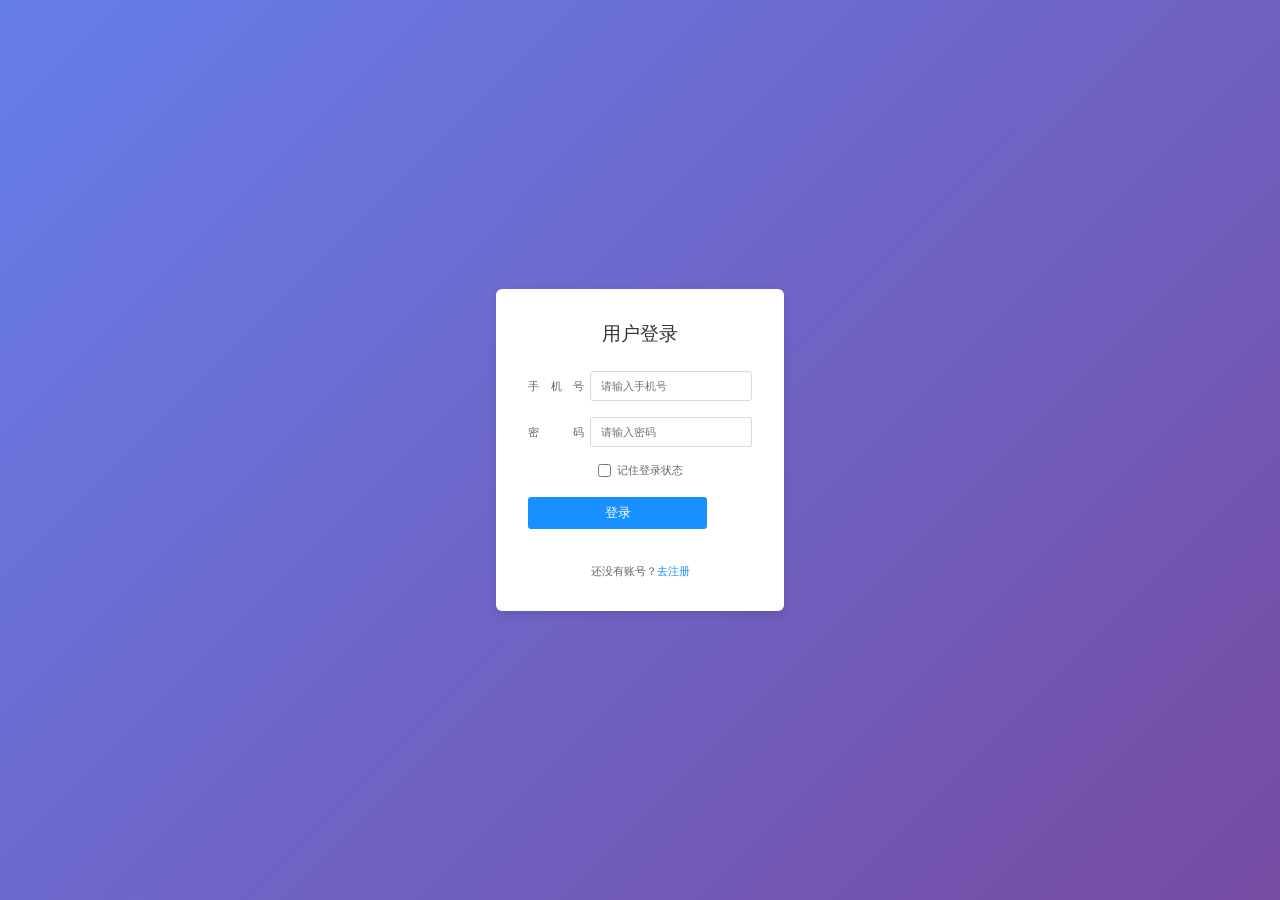
<file: index.html>
<!DOCTYPE html>
<html lang="zh-CN">
<head>
    <meta charset="UTF-8">
    <meta name="viewport" content="width=device-width, initial-scale=1.0">
    <title>加载中...</title>
    <script>
        (function() {
            var token = localStorage.getItem('token');
            if (token) {
                window.location.href = 'html/main.html';
            } else {
                window.location.href = 'html/login/login.html';
            }
        })();
    </script>
</head>
<body>
</body>
</html>
</file>
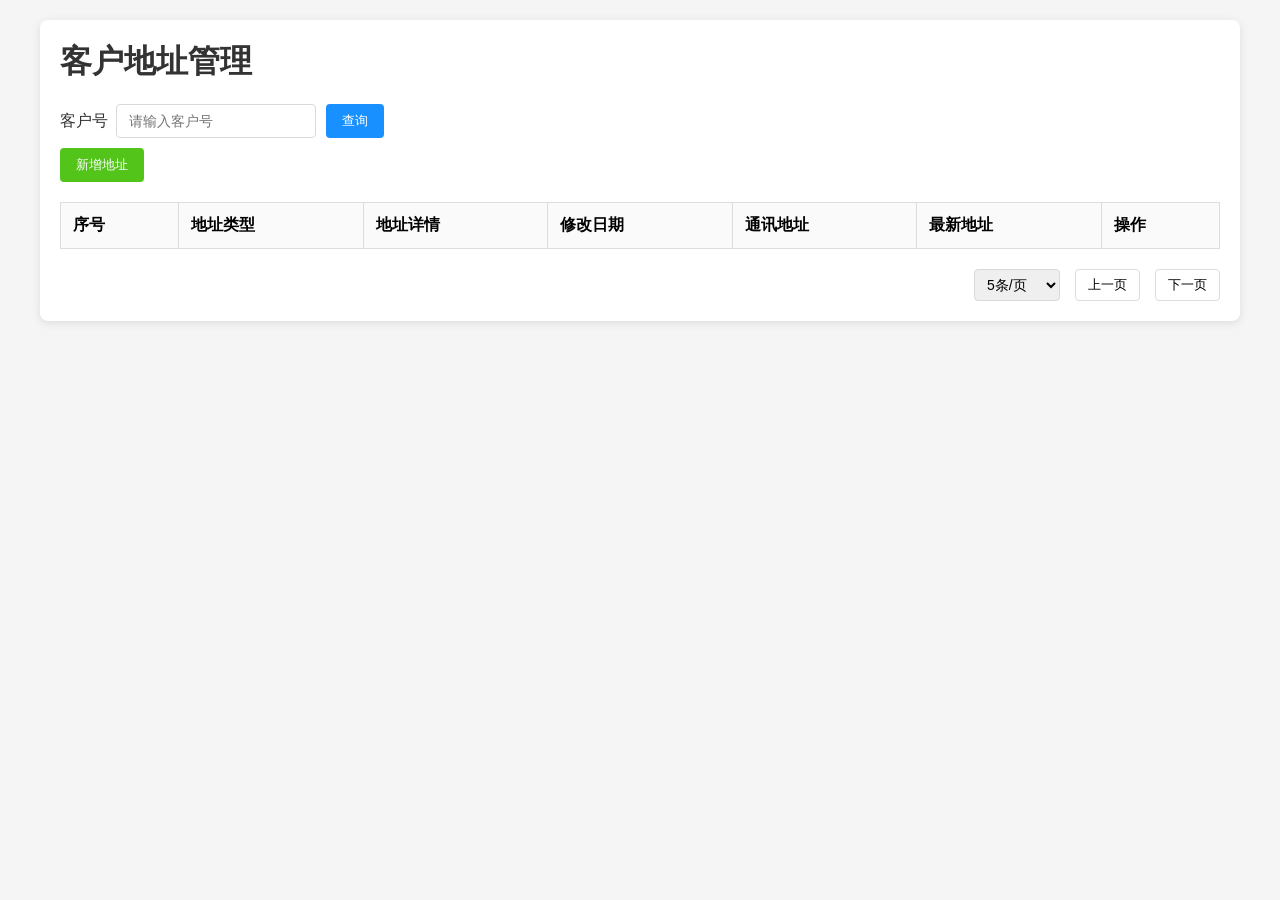
<file: address.html>
<!DOCTYPE html>
<html lang="zh-CN">
<head>
    <meta charset="UTF-8">
    <meta name="viewport" content="width=device-width, initial-scale=1.0">
    <title>客户地址管理</title>
    <link rel="stylesheet" href="styles/address.css">
</head>
<body>
    <div class="container">
        <h1>客户地址管理</h1>
        <!-- 查询区域 -->
        <div class="search-bar">
            <div class="search-bar-row">
                <label>客户号</label>
                <input type="text" id="clientNoInput" placeholder="请输入客户号">
                <button id="queryBtn">查询</button>
            </div>
            <button id="addBtn">新增地址</button>
        </div>
        <!-- 地址列表 -->
        <table id="addressTable">
            <thead>
                <tr>
                    <th>序号</th>
                    <th>地址类型</th>
                    <th>地址详情</th>
                    <th>修改日期</th>
                    <th>通讯地址</th>
                    <th>最新地址</th>
                    <th>操作</th>
                </tr>
            </thead>
            <tbody id="addressTableBody">
            </tbody>
        </table>
        <!-- 分页 -->
        <div class="pagination">
            <span id="pageInfo"></span>
            <select id="pageSizeSelect">
                <option value="5">5条/页</option>
                <option value="5" selected>5条/页</option>
                <option value="10">10条/页</option>
                <option value="20">20条/页</option>
                <option value="50">50条/页</option>
            </select>
            <button id="prevBtn">上一页</button>
            <button id="nextBtn">下一页</button>
        </div>
    </div>
    <!-- 弹窗 -->
    <div id="addressModal" class="modal">
        <div class="modal-content">
            <h2 id="modalTitle">新增地址</h2>
            <form id="addressForm">
                <input type="hidden" id="seqNo">
                <div class="form-row">
                    <label>地址类型:</label>
                    <select id="addressType"></select>
                </div>
                <div class="form-row">
                    <label>地址详情:</label>
                    <textarea id="addressDetail" rows="3"></textarea>
                </div>
                <div class="form-row">
                    <label>通讯地址:</label>
                    <div class="radio-group">
                        <label class="radio-label"><input type="radio" name="isMailingAddress" value="Y"> 是</label>
                        <label class="radio-label"><input type="radio" name="isMailingAddress" value="N" checked> 否</label>
                    </div>
                </div>
                <div class="form-row">
                    <label>最新地址:</label>
                    <div class="radio-group">
                        <label class="radio-label"><input type="radio" name="isNewest" value="Y"> 是</label>
                        <label class="radio-label"><input type="radio" name="isNewest" value="N" checked> 否</label>
                    </div>
                </div>
                <div class="form-actions">
                    <button type="button" id="cancelBtn">取消</button>
                    <button type="submit">确定</button>
                </div>
            </form>
        </div>
    </div>
    <script src="script/address.js"></script>
</body>
</html>
</file>
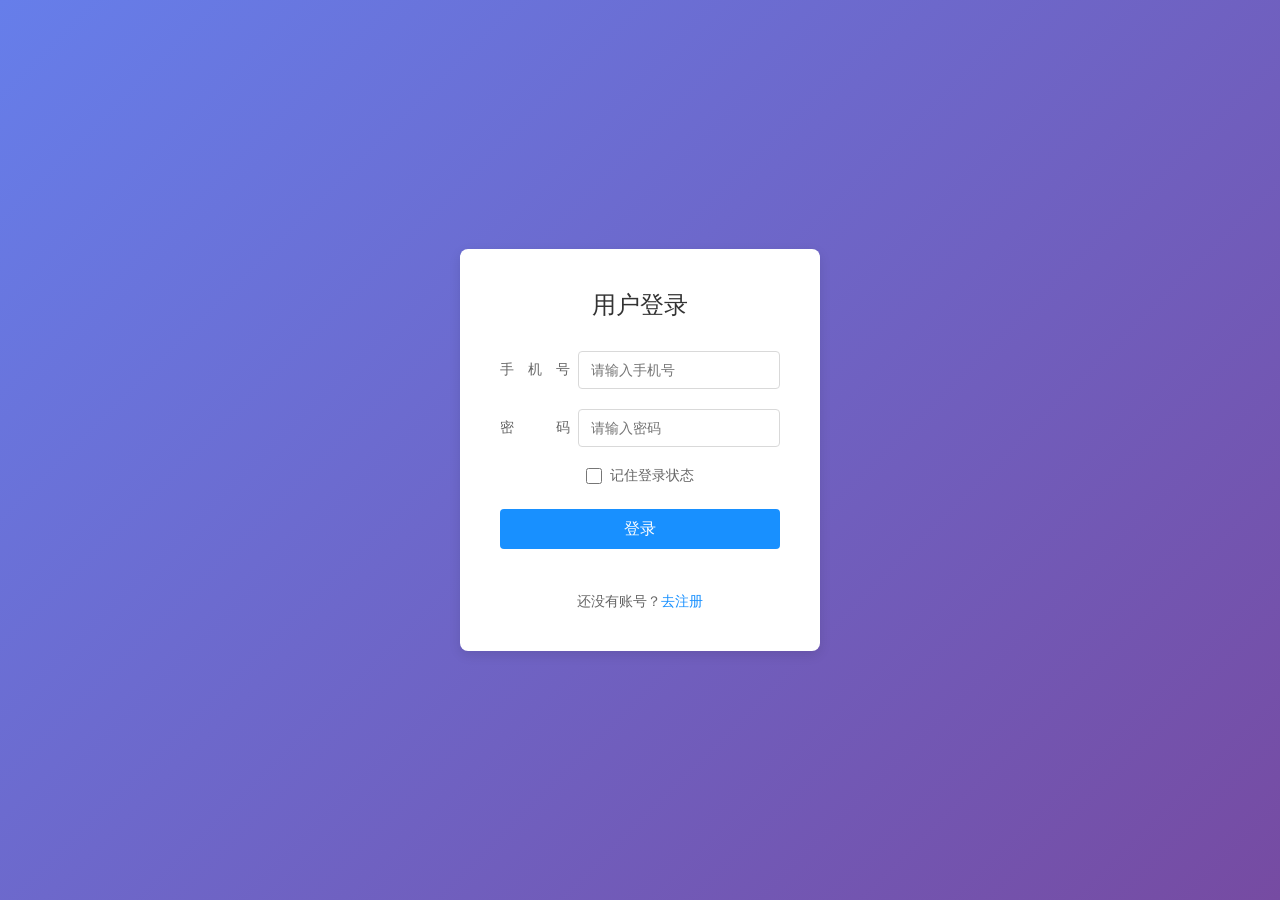
<file: login.html>
<!DOCTYPE html>
<html lang="zh-CN">
<head>
    <meta charset="UTF-8">
    <meta name="viewport" content="width=device-width, initial-scale=1.0">
    <title>用户登录</title>
    <link rel="stylesheet" href="styles/login.css">
</head>
<body>
    <div class="login-card">
        <h1 class="login-title">用户登录</h1>
        <form id="loginForm">
            <div class="form-group">
                <label for="phone">手机号</label>
                <input type="text" id="phone" name="phone" placeholder="请输入手机号" autocomplete="off">
            </div>
            <div class="form-group">
                <label for="password">密码</label>
                <input type="password" id="password" name="password" placeholder="请输入密码">
            </div>
            <div class="remember-group">
                <input type="checkbox" id="remember" name="remember">
                <label for="remember">记住登录状态</label>
            </div>
            <button type="submit" class="login-btn" id="loginBtn">登录</button>
            <div class="error-msg" id="errorMsg"></div>
            <div class="register-guide">
                还没有账号？<a href="register.html">去注册</a>
            </div>
        </form>
    </div>

    <script>
        (function() {
            // 检查是否已登录
            var token = localStorage.getItem('token');
            if (token) {
                window.location.href = 'main.html';
                return;
            }

            // 记住登录状态 - 回填手机号
            var savedPhone = localStorage.getItem('phone');
            if (savedPhone) {
                document.getElementById('phone').value = savedPhone;
                document.getElementById('remember').checked = true;
            }

            var form = document.getElementById('loginForm');
            var loginBtn = document.getElementById('loginBtn');
            var errorMsg = document.getElementById('errorMsg');

            form.addEventListener('submit', function(e) {
                e.preventDefault();

                var phone = document.getElementById('phone').value.trim();
                var password = document.getElementById('password').value;
                var remember = document.getElementById('remember').checked;

                // 前端验证
                if (!phone) {
                    errorMsg.textContent = '请输入手机号';
                    return;
                }
                if (!password) {
                    errorMsg.textContent = '请输入密码';
                    return;
                }

                errorMsg.textContent = '';
                loginBtn.disabled = true;
                loginBtn.textContent = '登录中...';

                // 调用登录接口
                fetch('/api/auth/login', {
                    method: 'POST',
                    headers: {
                        'Content-Type': 'application/json'
                    },
                    body: JSON.stringify({
                        phone: phone,
                        password: password
                    })
                })
                .then(function(response) {
                    return response.json();
                })
                .then(function(res) {
                    if (res.code === '200') {
                        // 登录成功
                        localStorage.setItem('token', res.data.token);
                        if (remember) {
                            localStorage.setItem('phone', phone);
                        } else {
                            localStorage.removeItem('phone');
                        }
                        window.location.href = 'main.html';
                    } else {
                        errorMsg.textContent = res.message || '登录失败';
                        loginBtn.disabled = false;
                        loginBtn.textContent = '登录';
                    }
                })
                .catch(function(err) {
                    errorMsg.textContent = '网络异常，请稍后重试';
                    loginBtn.disabled = false;
                    loginBtn.textContent = '登录';
                });
            });
        })();
    </script>
</body>
</html>
</file>
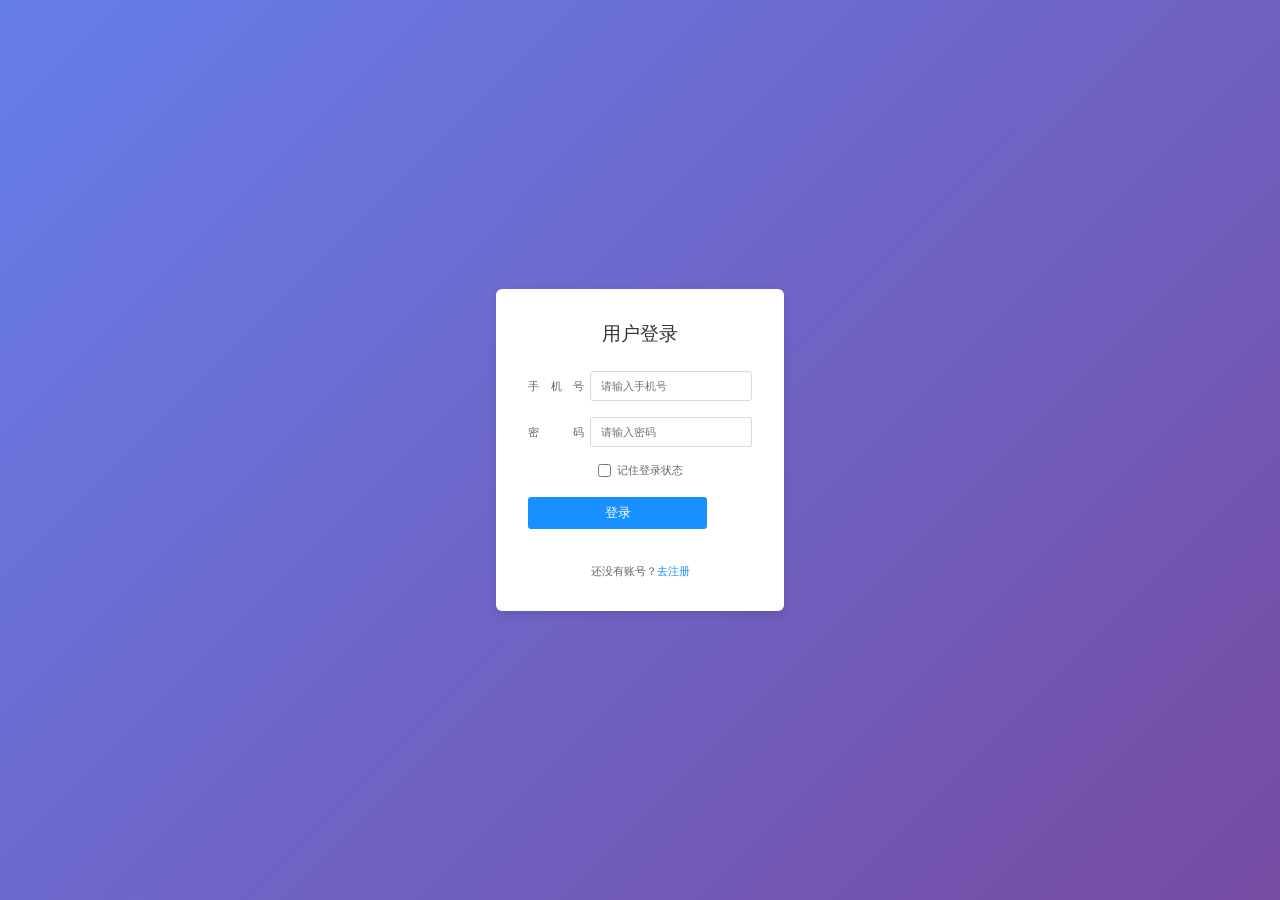
<file: main.html>
<!DOCTYPE html>
<html lang="zh-CN">
<head>
    <meta charset="UTF-8">
    <meta name="viewport" content="width=device-width, initial-scale=1.0">
    <title>首页</title>
    <style>
        * {
            margin: 0;
            padding: 0;
            box-sizing: border-box;
        }
        body {
            font-family: -apple-system, BlinkMacSystemFont, 'Segoe UI', Roboto, 'Helvetica Neue', Arial, sans-serif;
            background: #f0f2f5;
            min-height: 100vh;
        }
        .header {
            background: #fff;
            padding: 0 24px;
            height: 64px;
            display: flex;
            align-items: center;
            justify-content: space-between;
            box-shadow: 0 2px 8px rgba(0, 0, 0, 0.06);
        }
        .header-title {
            font-size: 18px;
            font-weight: 500;
            color: #333;
        }
        .logout-btn {
            padding: 8px 16px;
            background: #fff;
            border: 1px solid #d9d9d9;
            border-radius: 4px;
            font-size: 14px;
            cursor: pointer;
            color: #666;
            transition: all 0.3s;
        }
        .logout-btn:hover {
            color: #ff4d4f;
            border-color: #ff4d4f;
        }
        .content {
            padding: 24px;
        }
        .welcome-card {
            background: #fff;
            border-radius: 8px;
            padding: 48px;
            text-align: center;
            box-shadow: 0 2px 8px rgba(0, 0, 0, 0.06);
        }
        .welcome-card h2 {
            color: #333;
            font-size: 24px;
            margin-bottom: 16px;
        }
        .welcome-card p {
            color: #666;
            font-size: 14px;
        }
    </style>
</head>
<body>
    <div class="header">
        <div class="header-title">管理系统</div>
        <button class="logout-btn" id="logoutBtn">退出登录</button>
    </div>
    <div class="content">
        <div class="welcome-card">
            <h2>登录成功</h2>
            <p>欢迎使用管理系统</p>
        </div>
    </div>

    <script>
        (function() {
            // 检查是否已登录
            var token = localStorage.getItem('token');
            if (!token) {
                window.location.href = 'html/login/login.html';
                return;
            }

            // 退出登录
            document.getElementById('logoutBtn').addEventListener('click', function() {
                localStorage.removeItem('token');
                localStorage.removeItem('phone');
                window.location.href = 'html/login/login.html';
            });
        })();
    </script>
</body>
</html>
</file>
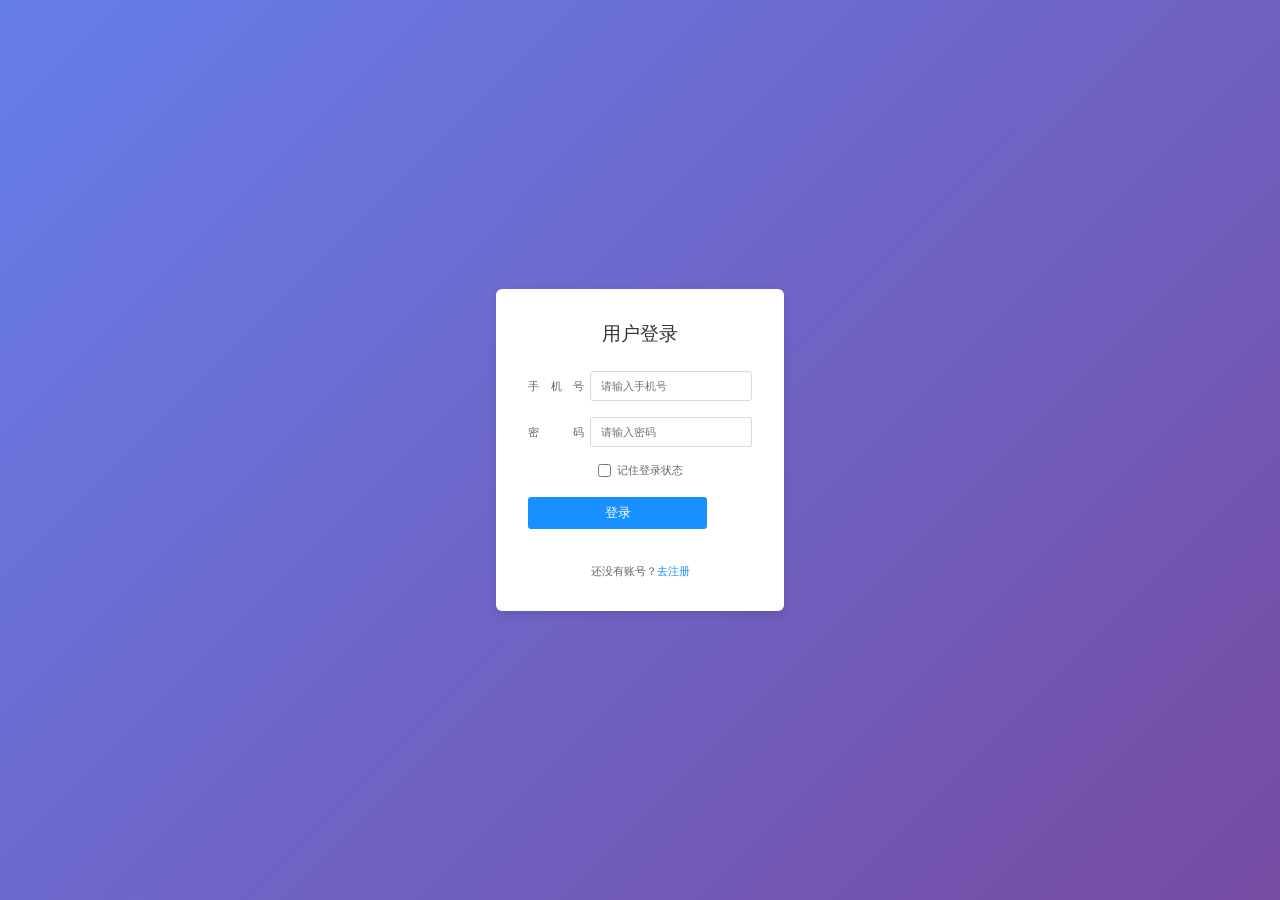
<file: html/main.html>
<!DOCTYPE html>
<html lang="zh-CN">
<head>
    <meta charset="UTF-8">
    <meta name="viewport" content="width=device-width, initial-scale=1.0">
    <title>首页</title>
    <style>
        * {
            margin: 0;
            padding: 0;
            box-sizing: border-box;
        }
        html, body {
            height: 100%;
            overflow: hidden;
        }
        body {
            font-family: -apple-system, BlinkMacSystemFont, "Segoe UI", Roboto, "Helvetica Neue", Arial, sans-serif;
            background-color: #f0f2f5;
            color: #333;
        }

        /* --- 顶部导航栏 --- */
        .top-nav {
            background: linear-gradient(135deg, #1a1a2e 0%, #16213e 100%);
            box-shadow: 0 2px 8px rgba(0, 0, 0, 0.3);
            padding: 0 20px;
            position: sticky;
            top: 0;
            z-index: 1000;
            border-bottom: 1px solid rgba(0, 255, 204, 0.15);
        }
        .top-nav::before {
            content: '';
            position: absolute;
            top: 0;
            left: 0;
            right: 0;
            height: 2px;
            background: linear-gradient(90deg, transparent, #00ffcc, transparent);
            opacity: 0.6;
        }
        .nav-container {
            display: flex;
            justify-content: flex-start;
            align-items: center;
            height: 40px;
        }
        .logo {
            font-size: 18px;
            font-weight: bold;
            color: #00ffcc;
        }
        .nav-menu {
            display: flex;
            list-style: none;
            margin: 0;
            padding: 0;
        }
        .nav-item {
            position: relative;
            margin-left: 3px;
        }
        .nav-item:first-of-type {
            margin-left: 24px;
        }
        .nav-link {
            text-decoration: none;
            color: #b8c5d6;
            font-size: 14px;
            padding: 8px 12px;
            border-radius: 4px;
            display: flex;
            align-items: center;
            transition: all 0.2s ease;
        }
        .nav-link-common {
            text-decoration: none;
            color: #b8c5d6;
            font-size: 14px;
            padding: 8px 3px;
            border-radius: 4px;
            display: flex;
            align-items: center;
            transition: all 0.2s ease;
        }
        .nav-link:hover {
            background-color: rgba(0, 255, 204, 0.1);
            color: #00ffcc;
        }
        .nav-link-common:hover {
            background-color: rgba(0, 255, 204, 0.1);
            color: #00ffcc;
        }
        .nav-link:hover .icon {
            color: #1890ff;
        }
        .nav-link-common:hover .icon {
            color: #1890ff;
        }

        /* --- 通用图标样式 --- */
        .icon {
            display: inline-flex;
            align-items: center;
            margin-right: 6px;
            color: inherit;
        }
        .icon svg {
            width: 16px;
            height: 16px;
        }

        /* --- 菜单下拉箭头 --- */
        .menu-arrow {
            margin-left: 4px;
            width: 12px;
            height: 12px;
            color: #999;
        }
        .menu-arrow svg {
            width: 100%;
            height: 100%;
        }

        /* --- 下拉菜单 --- */
        .dropdown-menu {
            position: absolute;
            top: 100%;
            left: 0;
            min-width: 120px;
            background: #fff;
            border: 1px solid rgba(0, 255, 204, 0.3);
            border-radius: 4px;
            box-shadow: 0 4px 12px rgba(0, 0, 0, 0.15);
            display: none;
            z-index: 1000;
            padding: 4px 0;
        }
        .dropdown-menu.show {
            display: block;
        }
        .dropdown-item {
            padding: 10px 16px;
            cursor: pointer;
            color: #333;
            font-size: 14px;
            display: flex;
            align-items: center;
            transition: background 0.2s ease;
        }
        .dropdown-item:hover {
            background: rgba(0, 255, 204, 0.1);
            color: #00ffcc;
        }
        .dropdown-item .icon svg {
            width: 14px;
            height: 14px;
            fill: #666;
        }
        .dropdown-item:hover .icon svg {
            fill: #00ffcc;
        }
        .no-menu {
            padding: 10px 16px;
            color: #999;
            font-size: 14px;
            text-align: center;
        }

        /* --- 退出按钮 --- */
        .logout-btn {
            padding: 8px 16px;
            background: transparent;
            border: 1px solid rgba(0, 255, 204, 0.3);
            border-radius: 4px;
            font-size: 14px;
            cursor: pointer;
            color: #00ffcc;
            transition: all 0.3s;
            margin-left: auto;
        }
        .logout-btn:hover {
            background: rgba(0, 255, 204, 0.1);
            border-color: #00ffcc;
        }

        /* --- 主内容区域 --- */
        .main-content {
            padding: 2px 24px 24px 24px;
            /**max-width: 1200px;*/
            margin: 0 auto;
            height: calc(100vh - 40px);
            display: flex;
            flex-direction: column;
        }
        .content-card {
            background-color: white;
            padding: 48px;
            border-radius: 8px;
            box-shadow: 0 2px 8px rgba(0, 0, 0, 0.05);
            text-align: center;
        }
        .content-card h2 {
            color: #333;
            font-size: 24px;
            margin-bottom: 16px;
        }
        .content-card p {
            color: #666;
            font-size: 14px;
        }

        /* --- Tab 栏 --- */
        .tab-bar {
            background: #fff;
            border-bottom: 1px solid #e8e8e8;
            display: flex;
            align-items: center;
            padding: 0 16px;
            height: 40px;
            flex-shrink: 0;
        }

        .tab-item {
            display: flex;
            align-items: center;
            padding: 8px 16px;
            border: 1px solid #e8e8e8;
            border-bottom: none;
            border-radius: 4px 4px 0 0;
            margin-right: 4px;
            cursor: pointer;
            font-size: 14px;
            color: #666;
            background: #fafafa;
            transition: all 0.2s;
        }

        .tab-item:hover {
            color: #1890ff;
            background: #fff;
        }

        .tab-item.active {
            color: #1890ff;
            background: #fff;
            border-color: #1890ff;
            position: relative;
        }

        .tab-item.active::after {
            content: '';
            position: absolute;
            bottom: -1px;
            left: 0;
            right: 0;
            height: 2px;
            background: #fff;
        }

        .tab-close {
            margin-left: 8px;
            width: 16px;
            height: 16px;
            line-height: 14px;
            text-align: center;
            border-radius: 50%;
            font-size: 14px;
            color: #999;
            transition: all 0.2s;
        }

        .tab-close:hover {
            background: #ff4d4f;
            color: #fff;
        }

        /* Tab 内容区 */
        #tabContent {
            display: none;
            padding: 1px;
            background: #fff;
            flex: 1;
            overflow: auto;
        }

        #tabContent.active {
            display: block;
        }

        #welcomeContent {
            display: flex;
        }

        /* Tab 栏按钮通用样式 */
        .tab-bar .btn {
            border: none;
            padding: 4px 8px;
            border-radius: 4px;
            cursor: pointer;
            font-size: 12px;
            transition: background-color 0.2s;
        }
    </style>
    <script src="../assets/script/home.js"></script>
</head>
<body>
    <!-- 顶部导航栏 -->
    <nav class="top-nav">
        <div class="nav-container">
            <div class="logo">管理系统</div>
            <ul class="nav-menu" id="navMenu">
                <!-- 菜单将动态渲染到这里 -->
            </ul>
            <button class="logout-btn" id="logoutBtn">退出</button>
        </div>
    </nav>

    <!-- 主内容区域 -->
    <main class="main-content">
        <div id="tabBar" class="tab-bar"></div>
        <div id="tabContent">
            <div id="welcomeContent" class="content-card">
                <h2>登录成功</h2>
                <p>欢迎使用管理系统</p>
            </div>
        </div>
    </main>

    <!-- TabManager 全局对象 -->
    <script src="../assets/script/tab-manager.js"></script>

    <script>
        (function() {
            // 检查是否已登录
            var token = localStorage.getItem('token');
            if (!token) {
                window.location.href = 'login/login.html';
                return;
            }

            // 退出登录
            document.getElementById('logoutBtn').addEventListener('click', function() {
                localStorage.removeItem('token');
                localStorage.removeItem('phone');
                localStorage.removeItem('user');
                localStorage.removeItem('roles');
                localStorage.removeItem('menus');
                window.location.href = 'login/login.html';
            });

            // 加载图标库 SVG Sprite
            async function loadIconSprites() {
                var files = [
                    '../assets/icons/ant-design-icons.svg',
                    '../assets/icons/element-plus-icons.svg'
                ];
                for (var url of files) {
                    try {
                        var resp = await fetch(url);
                        var text = await resp.text();
                        var div = document.createElement('div');
                        div.style.display = 'none';
                        div.innerHTML = text;
                        document.body.appendChild(div);
                    } catch (e) {
                        console.warn('加载图标失败:', url, e);
                    }
                }
            }

            // 使用图标库的 getIconSvg 函数
            function getIconSvg(icon) {
                if (!icon) {
                    return '';  // 不配置图标时返回空
                }
                return '<svg viewBox="0 0 1024 1024"><use href="#' + icon + '"></use></svg>';
            }

            // 渲染顶部菜单
            function renderMenu() {
                var menus = JSON.parse(localStorage.getItem('menus') || '[]');
                var navMenu = document.getElementById('navMenu');

                if (!menus || menus.length === 0) {
                    navMenu.innerHTML = '<li class="nav-item"><span class="no-menu">暂无菜单</span></li>';
                    return;
                }

                // 过滤出一级目录（CATALOG 类型）
                var topMenus = menus.filter(function(m) {
                    return m.menuType === 'CATALOG';
                });

                if (topMenus.length === 0) {
                    navMenu.innerHTML = '<li class="nav-item"><span class="no-menu">暂无菜单</span></li>';
                    return;
                }

                // 渲染一级菜单
                topMenus.forEach(function(menu, i) {
                    var li = document.createElement('li');
                    li.className = 'nav-item';

                    // 创建菜单链接
                    var link = document.createElement('a');
                    link.className = i === 0 ? 'nav-link' : 'nav-link-common';
                    link.href = 'javascript:;';

                    // 一级菜单图标
                    link.appendChild(document.createTextNode(menu.menuName));

                    // 如果有子菜单，添加箭头
                    var children = menu.children || [];
                    var leafMenus = children.filter(function(c) {
                        return c.menuType === 'MENU' && c.isLeaf === 'Y';
                    });

                    li.appendChild(link);

                    // 创建下拉菜单
                    if (leafMenus.length > 0) {
                        var dropdown = document.createElement('ul');
                        dropdown.className = 'dropdown-menu';

                        leafMenus.forEach(function(child) {
                            console.log('[菜单渲染] 处理子菜单项:', {
                                menuId: child.menuId,
                                menuName: child.menuName,
                                menuUrl: child.menuUrl,
                                menuType: child.menuType,
                                icon: child.icon,
                                isLeaf: child.isLeaf
                            });
                            var item = document.createElement('li');
                            item.className = 'dropdown-item';
                            item.innerHTML =
                                '<span class="icon">' + getIconSvg(child.icon) + '</span>' +
                                '<span>' + child.menuName + '</span>';
                            item.addEventListener('click', function() {
                                console.log('[菜单点击] 点击菜单项:', {
                                    menuId: child.menuId,
                                    menuName: child.menuName,
                                    menuUrl: child.menuUrl
                                });
                                if (child.menuUrl) {
                                    var moduleId = child.menuUrl.replace(/^\//, '').replace(/\//g, '-');
                                    // open 会自动从 pendingTabs 激活，所以直接调用
                                    TabManager.open(moduleId);
                                }
                            });
                            dropdown.appendChild(item);
                        });

                        // 为每个菜单项预注册 Tab（写入预注册池，不渲染）
                        leafMenus.forEach(function(child) {
                            if (child.menuType === 'MENU' && child.menuUrl) {
                                var moduleId = child.menuUrl.replace(/^\//, '').replace(/\//g, '-');
                                if (moduleId) {
                                    (function(mid, mname) {
                                        TabManager.registerPending(mid, mname, function() {
                                            loadModule(mid);
                                        });
                                    })(moduleId, child.menuName);
                                }
                            }
                        });

                        li.appendChild(dropdown);

                        // hover 事件
                        var hoverTimer = null;
                        var leaveTimer = null;

                        li.addEventListener('mouseenter', function() {
                            clearTimeout(leaveTimer);
                            hoverTimer = setTimeout(function() {
                                dropdown.classList.add('show');
                            }, 150);
                        });

                        li.addEventListener('mouseleave', function() {
                            clearTimeout(hoverTimer);
                            leaveTimer = setTimeout(function() {
                                dropdown.classList.remove('show');
                            }, 200);
                        });
                    }

                    navMenu.appendChild(li);
                });
            }

            // 先加载图标库，再渲染菜单
            loadIconSprites().then(function() {
                // 注册首页 Tab（不可关闭，最左端）
                TabManager.register('home', '首页', function() {
                    console.log('[DEBUG] home Tab renderFn called');
                    loadModule('home');
                }, false);

                // 默认打开首页
                TabManager.open('home');

                renderMenu();
                // Tab 关闭按钮的点击事件委托
                document.getElementById('tabBar').addEventListener('click', function(e) {
                    var closeBtn = e.target.closest('.tab-close');
                    if (closeBtn) {
                        var id = closeBtn.dataset.id;
                        console.log('[DEBUG] 点击关闭按钮, id:', id);
                        TabManager.close(id);
                        console.log('[DEBUG] 关闭后 tabs:', TabManager.tabs.map(t => t.id));
                        return;
                    }
                    var tabItem = e.target.closest('.tab-item');
                    if (tabItem) {
                        var id = tabItem.dataset.id;
                        console.log('[DEBUG] 点击 Tab, id:', id);
                        console.log('[DEBUG] 点击前 tabs:', TabManager.tabs.map(t => t.id));
                        console.log('[DEBUG] 点击前 activeId:', TabManager.activeId);
                        TabManager.open(id);
                        console.log('[DEBUG] open 后 tabs:', TabManager.tabs.map(t => t.id));
                        console.log('[DEBUG] open 后 activeId:', TabManager.activeId);
                    }
                });
            });

            // 动态加载模块
            function loadModule(moduleId) {
                console.log('[loadModule] 开始加载模块, moduleId:', moduleId);
                var moduleMap = {
                    'user': { type: 'html', html: '../html/sys/user.html' },
                    'home': { type: 'html', html: 'home/home.html', css: '../assets/css/home.css' }
                };
                var mod = moduleMap[moduleId];
                console.log('[loadModule] 查找预配置映射:', mod);

                // 如果没有预配置，使用约定路径
                if (!mod) {
                    mod = {
                        js: '../assets/script/' + moduleId + '.js',
                        css: '../assets/css/' + moduleId + '.css'
                    };
                    console.log('[loadModule] 无预配置，使用约定路径:', mod);
                }

                var contentEl = document.getElementById('tabContent');
                var globalVarName = moduleId.split('-').map(function(s) {
                    return s.charAt(0).toUpperCase() + s.slice(1);
                }).join('') + 'Module';
                console.log('[loadModule] 计算的全局变量名:', globalVarName);

                // HTML 模式：fetch 加载 HTML 片段
                if (mod && mod.type === 'html') {
                    console.log('[loadModule] HTML模式加载:', mod.html);
                    fetch(mod.html)
                        .then(function(resp) {
                            if (!resp.ok) throw new Error('HTTP ' + resp.status);
                            return resp.text();
                        })
                        .then(function(html) {
                            console.log('[loadModule] HTML加载成功，长度:', html.length);
                            contentEl.innerHTML = html;

                            // 手动加载 CSS（优先使用 moduleMap 中指定的 CSS 路径，否则使用默认路径）
                            var cssHref = (mod && mod.css) ? mod.css : '../assets/css/' + moduleId + '.css';
                            var cssLink = document.createElement('link');
                            cssLink.rel = 'stylesheet';
                            cssLink.href = cssHref;
                            console.log('[loadModule] 加载CSS:', cssLink.href);
                            document.head.appendChild(cssLink);

                            // 手动加载 JS
                            var script = document.createElement('script');
                            script.src = '../assets/script/' + moduleId + '.js';
                            console.log('[loadModule] 加载JS:', script.src);
                            script.onload = function() {
                                console.log('[loadModule] JS加载完成, globalVarName:', globalVarName);
                                console.log('[loadModule] window[globalVarName] 存在:', !!window[globalVarName]);
                                if (window[globalVarName]) {
                                    window[globalVarName].init(contentEl);
                                }
                            };
                            script.onerror = function() {
                                console.error('[loadModule] JS加载失败:', script.src);
                            };
                            document.head.appendChild(script);
                        })
                        .catch(function(err) {
                            console.error('[loadModule] HTML加载失败:', err);
                        });
                    return;  // 提前返回，不执行下面的 JS 模式
                }

                // 加载 CSS（已加载则跳过）
                if (!document.querySelector('link[href="' + mod.css + '"]')) {
                    console.log('[loadModule] 动态加载 CSS:', mod.css);
                    var link = document.createElement('link');
                    link.rel = 'stylesheet';
                    link.href = mod.css;
                    document.head.appendChild(link);
                } else {
                    console.log('[loadModule] CSS 已存在，跳过加载:', mod.css);
                }

                // 加载 JS（已加载则跳过）
                if (!document.querySelector('script[src="' + mod.js + '"]')) {
                    console.log('[loadModule] 动态加载 JS:', mod.js);
                    var script = document.createElement('script');
                    script.src = mod.js;
                    script.onload = function() {
                        console.log('[loadModule] JS 加载完成');
                        console.log('[loadModule] contentEl.innerHTML 长度:', contentEl.innerHTML.length);
                        console.log('[loadModule] contentEl.innerHTML 前100字符:', contentEl.innerHTML.substring(0, 100));
                        console.log('[loadModule] window.UserModule 存在:', !!window.UserModule);
                        if (window[globalVarName]) {
                            console.log('[loadModule] 调用模块 init() 方法');
                            window[globalVarName].init(contentEl);
                        }
                    };
                    script.onerror = function() {
                        console.error('[loadModule] JS 加载失败:', mod.js);
                    };
                    document.head.appendChild(script);
                } else {
                    // 已加载时直接调用
                    console.log('[loadModule] JS 已存在，直接调用 init()');
                    if (window[globalVarName]) {
                        console.log('[loadModule] 调用模块 init() 方法');
                        window[globalVarName].init(contentEl);
                    }
                }
                console.log('[loadModule] 模块加载流程结束');
            }
        })();
    </script>
</body>
</html>
</file>
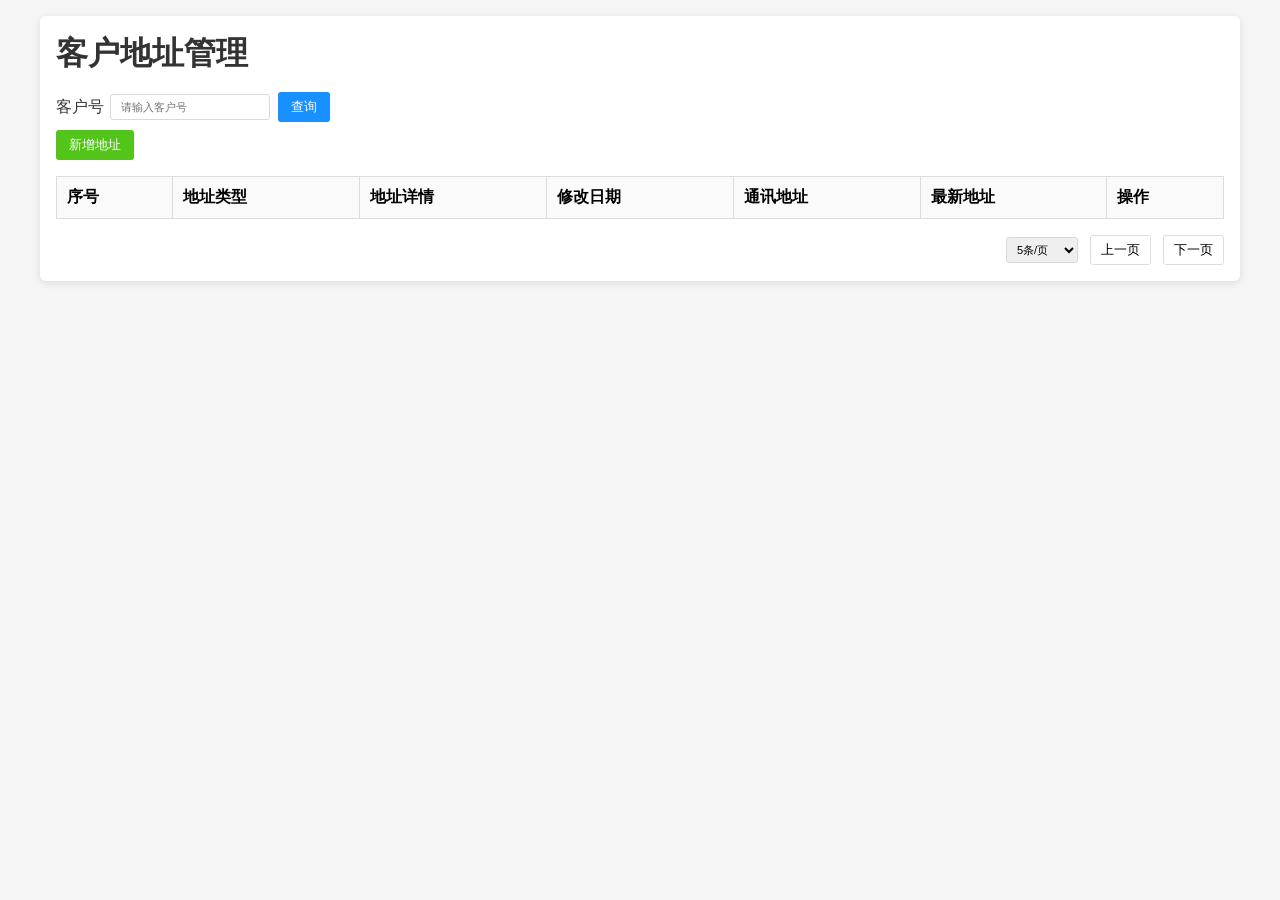
<file: html/client/address.html>
<!DOCTYPE html>
<html lang="zh-CN">
<head>
    <meta charset="UTF-8">
    <meta name="viewport" content="width=device-width, initial-scale=1.0">
    <title>客户地址管理</title>
    <link rel="stylesheet" href="../../assets/css/address.css">
</head>
<body>
    <div class="container">
        <h1>客户地址管理</h1>
        <!-- 查询区域 -->
        <div class="search-bar">
            <div class="search-bar-row">
                <label>客户号</label>
                <input type="text" id="clientNoInput" placeholder="请输入客户号">
                <button id="queryBtn">查询</button>
            </div>
            <button id="addBtn">新增地址</button>
        </div>
        <!-- 地址列表 -->
        <table id="addressTable">
            <thead>
                <tr>
                    <th>序号</th>
                    <th>地址类型</th>
                    <th>地址详情</th>
                    <th>修改日期</th>
                    <th>通讯地址</th>
                    <th>最新地址</th>
                    <th>操作</th>
                </tr>
            </thead>
            <tbody id="addressTableBody">
            </tbody>
        </table>
        <!-- 分页 -->
        <div class="pagination">
            <span id="pageInfo"></span>
            <select id="pageSizeSelect">
                <option value="5">5条/页</option>
                <option value="5" selected>5条/页</option>
                <option value="10">10条/页</option>
                <option value="20">20条/页</option>
                <option value="50">50条/页</option>
            </select>
            <button id="prevBtn">上一页</button>
            <button id="nextBtn">下一页</button>
        </div>
    </div>
    <!-- 弹窗 -->
    <div id="addressModal" class="modal">
        <div class="modal-content">
            <h2 id="modalTitle">新增地址</h2>
            <form id="addressForm">
                <input type="hidden" id="seqNo">
                <div class="form-row">
                    <label>地址类型:</label>
                    <select id="addressType"></select>
                </div>
                <div class="form-row">
                    <label>地址详情:</label>
                    <textarea id="addressDetail" rows="3"></textarea>
                </div>
                <div class="form-row">
                    <label>通讯地址:</label>
                    <div class="radio-group">
                        <label class="radio-label"><input type="radio" name="isMailingAddress" value="Y"> 是</label>
                        <label class="radio-label"><input type="radio" name="isMailingAddress" value="N" checked> 否</label>
                    </div>
                </div>
                <div class="form-row">
                    <label>最新地址:</label>
                    <div class="radio-group">
                        <label class="radio-label"><input type="radio" name="isNewest" value="Y"> 是</label>
                        <label class="radio-label"><input type="radio" name="isNewest" value="N" checked> 否</label>
                    </div>
                </div>
                <div class="form-actions">
                    <button type="button" id="cancelBtn">取消</button>
                    <button type="submit">确定</button>
                </div>
            </form>
        </div>
    </div>
    <script src="../../assets/script/address.js"></script>
</body>
</html>
</file>
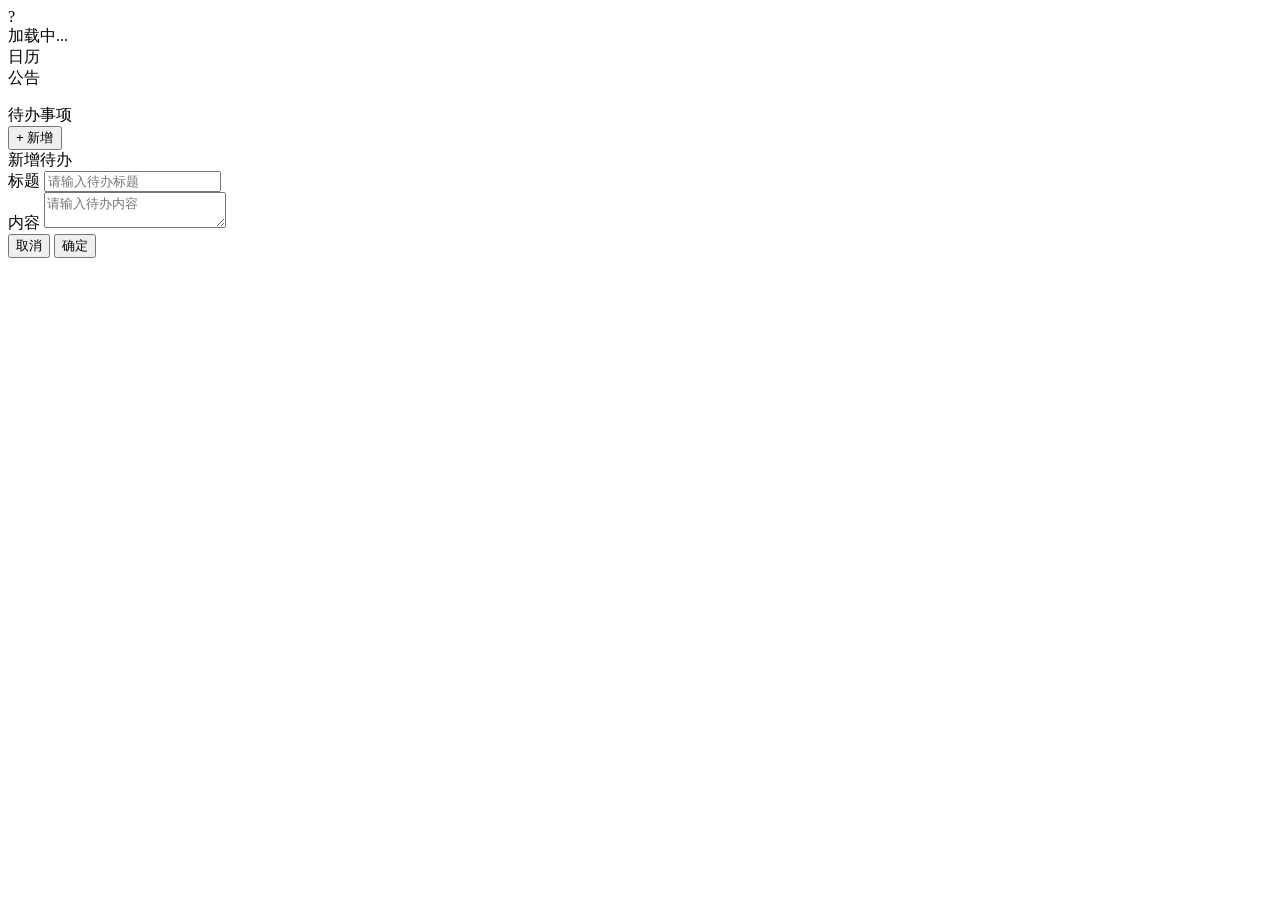
<file: html/home/home.html>
<!DOCTYPE html>
<html lang="zh-CN">
<head>
    <meta charset="UTF-8">
    <title>首页</title>
</head>
<body>
    <div class="home-container">
        <div class="home-left">
            <div class="user-info">
                <div class="user-avatar" id="homeUserAvatar">?</div>
                <div class="user-details">
                    <div class="user-name" id="homeUserName">加载中...</div>
                    <div class="user-phone" id="homeUserPhone"></div>
                </div>
            </div>
            <div class="calendar-block">
                <div class="section-title">日历</div>
                <div class="calendar-header">
                    <span class="calendar-title" id="calendarTitle"></span>
                </div>
                <div class="calendar-grid" id="calendarGrid"></div>
            </div>
            <div class="notice-block">
                <div class="section-title">公告</div>
                <ul class="notice-list" id="noticeList"></ul>
            </div>
        </div>
        <div class="home-right">
            <div class="todo-block">
                <div class="todo-header">
                    <div class="section-title" style="margin-bottom:0;border:none;padding-bottom:0">待办事项</div>
                    <button class="todo-add-btn" id="todoAddBtn" data-action="add">+ 新增</button>
                </div>
                <div class="todo-list" id="todoList"></div>
            </div>
        </div>
    </div>
    <div class="modal-overlay" id="todoModal">
        <div class="modal-box">
            <div class="modal-title" id="modalTitle">新增待办</div>
            <div class="modal-form">
                <div class="form-group">
                    <label class="form-label">标题</label>
                    <input type="text" class="form-input" id="todoTitleInput" placeholder="请输入待办标题">
                </div>
                <div class="form-group">
                    <label class="form-label">内容</label>
                    <textarea class="form-input" id="todoContentInput" placeholder="请输入待办内容"></textarea>
                </div>
            </div>
            <div class="modal-buttons">
                <button class="btn-cancel" id="todoCancelBtn" data-action="cancel">取消</button>
                <button class="btn-primary" id="todoSubmitBtn" data-action="submit">确定</button>
            </div>
        </div>
    </div>
</body>
</html>
</file>
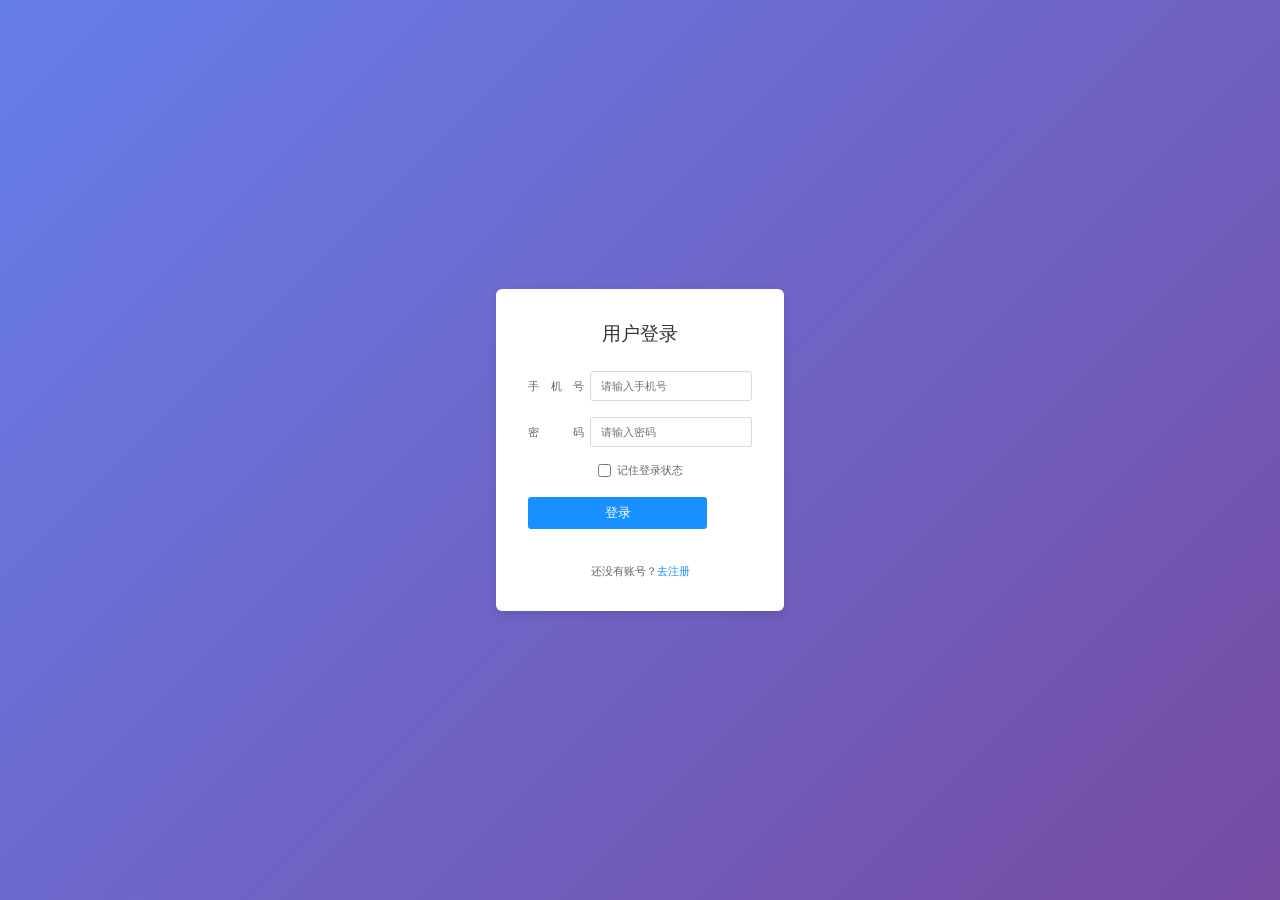
<file: html/login/login.html>
<!DOCTYPE html>
<html lang="zh-CN">
<head>
    <meta charset="UTF-8">
    <meta name="viewport" content="width=device-width, initial-scale=1.0">
    <title>用户登录</title>
    <link rel="stylesheet" href="../../assets/css/login.css">
</head>
<body>
    <div class="login-card">
        <h1 class="login-title">用户登录</h1>
        <form id="loginForm">
            <div class="form-group">
                <label for="phone">手机号</label>
                <input type="text" id="phone" name="phone" placeholder="请输入手机号" autocomplete="off">
                <div class="field-error" id="phoneError"></div>
            </div>
            <div class="form-group">
                <label for="password">密码</label>
                <input type="password" id="password" name="password" placeholder="请输入密码">
                <div class="field-error" id="passwordError"></div>
            </div>
            <div class="remember-group">
                <input type="checkbox" id="remember" name="remember">
                <label for="remember">记住登录状态</label>
            </div>
            <button type="submit" class="login-btn" id="loginBtn">登录</button>
            <div class="error-msg" id="errorMsg"></div>
            <div class="register-guide">
                还没有账号？<a href="register.html">去注册</a>
            </div>
        </form>
    </div>

    <script>
        (function() {
            // 检查是否已登录
            var token = localStorage.getItem('token');
            if (token) {
                window.location.href = '../main.html';
                return;
            }

            // 记住登录状态 - 回填手机号
            var savedPhone = localStorage.getItem('phone');
            if (savedPhone) {
                document.getElementById('phone').value = savedPhone;
                document.getElementById('remember').checked = true;
            }

            var form = document.getElementById('loginForm');
            var loginBtn = document.getElementById('loginBtn');
            var errorMsg = document.getElementById('errorMsg');
            var phoneError = document.getElementById('phoneError');
            var phoneInput = document.getElementById('phone');
            var passwordError = document.getElementById('passwordError');

            function validatePhone() {
                var phone = phoneInput.value.trim();
                phoneError.textContent = '';
                phoneError.classList.remove('visible');
                if (!phone) {
                    return;
                }
                if (!/^1[3-9]\d{9}$/.test(phone)) {
                    phoneError.textContent = '请输入正确的手机号';
                    phoneError.classList.add('visible');
                }
            }

            function validatePhoneRequired() {
                var phone = phoneInput.value.trim();
                phoneError.textContent = '';
                phoneError.classList.remove('visible');
                if (!phone) {
                    phoneError.textContent = '请输入手机号';
                    phoneError.classList.add('visible');
                    return false;
                }
                if (!/^1[3-9]\d{9}$/.test(phone)) {
                    phoneError.textContent = '请输入正确的手机号';
                    phoneError.classList.add('visible');
                    return false;
                }
                return true;
            }

            // 手机号输入框失去焦点时验证
            phoneInput.addEventListener('blur', validatePhone);

            form.addEventListener('submit', function(e) {
                e.preventDefault();

                var phone = phoneInput.value.trim();
                var password = document.getElementById('password').value;
                var remember = document.getElementById('remember').checked;

                // 前端验证
                errorMsg.textContent = '';
                passwordError.textContent = '';
                passwordError.classList.remove('visible');

                if (!validatePhoneRequired()) {
                    return;
                }
                if (!password) {
                    passwordError.textContent = '请输入密码';
                    passwordError.classList.add('visible');
                    return;
                }

                loginBtn.disabled = true;
                loginBtn.textContent = '登录中...';

                // 调用登录接口
                fetch('/api/auth/login', {
                    method: 'POST',
                    headers: {
                        'Content-Type': 'application/json'
                    },
                    body: JSON.stringify({
                        phone: phone,
                        password: password
                    })
                })
                .then(function(response) {
                    return response.json();
                })
                .then(function(res) {
                    if (res.code === '000000') {
                        // 登录成功，存储认证信息
                        localStorage.setItem('token', res.data.token);
                        localStorage.setItem('phone', res.data.phone);
                        // 大整数转为字符串避免精度丢失
                        var user = res.data.user;
                        if (user && user.userId) {
                            user.userId = String(user.userId);
                        }
                        localStorage.setItem('user', JSON.stringify(user));
                        localStorage.setItem('roles', JSON.stringify(res.data.roles));
                        localStorage.setItem('menus', JSON.stringify(res.data.menus));
                        if (!remember) {
                            localStorage.removeItem('phone');
                        }
                        window.location.href = '../main.html';
                    } else {
                        errorMsg.textContent = res.message || '登录失败';
                        loginBtn.disabled = false;
                        loginBtn.textContent = '登录';
                    }
                })
                .catch(function(err) {
                    errorMsg.textContent = '网络异常，请稍后重试';
                    loginBtn.disabled = false;
                    loginBtn.textContent = '登录';
                });
            });
        })();
    </script>
</body>
</html>
</file>
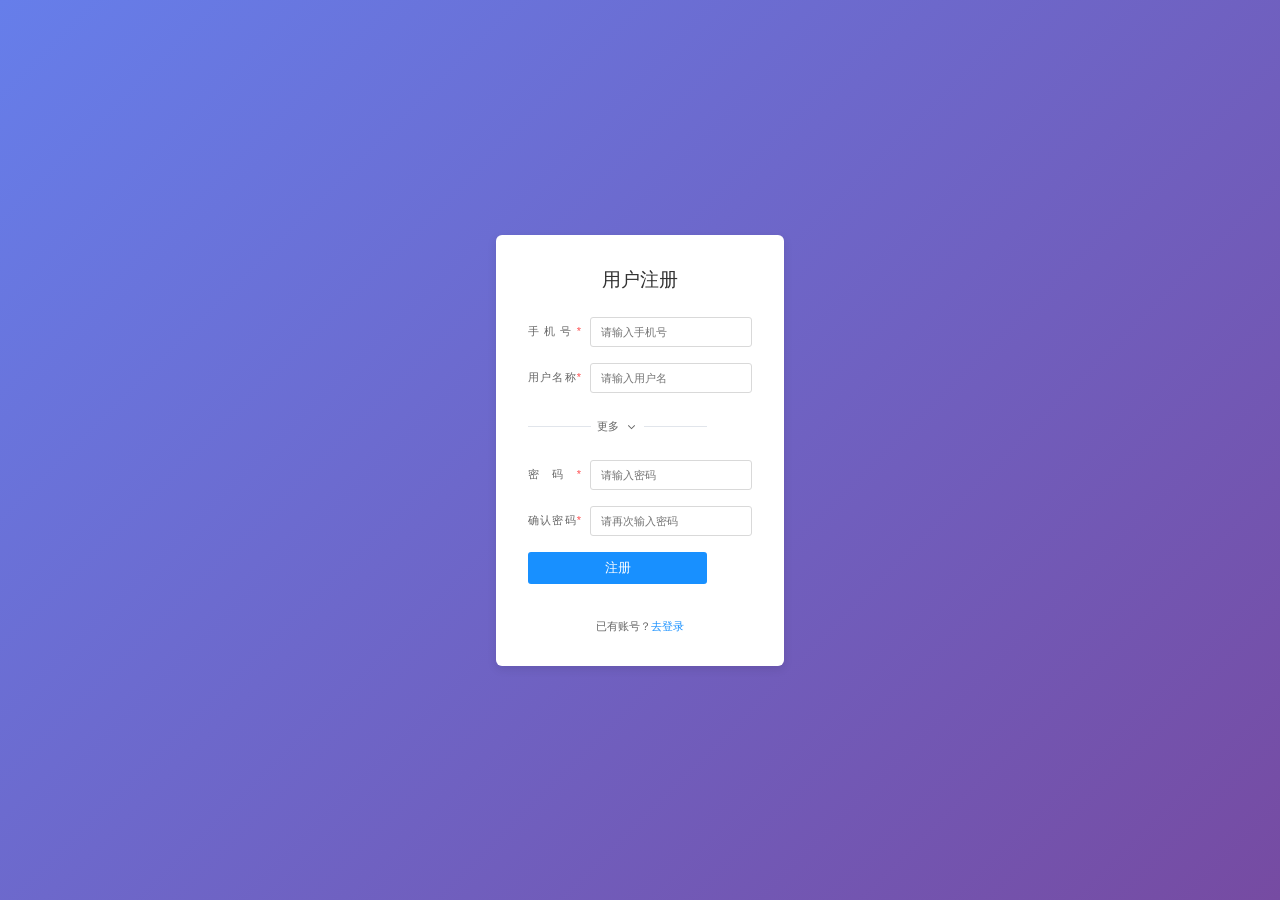
<file: html/login/register.html>
<!DOCTYPE html>
<html lang="zh-CN">
<head>
    <meta charset="UTF-8">
    <meta name="viewport" content="width=device-width, initial-scale=1.0">
    <title>用户注册</title>
    <link rel="stylesheet" href="../../assets/css/login.css">
</head>
<body>
    <div class="login-card">
        <h1 class="login-title">用户注册</h1>
        <form id="registerForm">
            <div class="form-group">
                <label for="phone">手机号<span class="required">*</span></label>
                <input type="text" id="phone" name="phone" placeholder="请输入手机号" autocomplete="off">
                <div class="field-error" id="phoneError"></div>
            </div>
            <div class="form-group">
                <label for="userName">用户名称<span class="required">*</span></label>
                <input type="text" id="userName" name="userName" placeholder="请输入用户名" autocomplete="off">
            </div>
            <button type="button" class="expand-trigger" aria-expanded="false">
                <span class="divider-line"></span>
                <span>更多</span>
                <span class="expand-icon">
                    <svg viewBox="0 0 16 16" xmlns="http://www.w3.org/2000/svg">
                        <path d="M8 11.4L3.6 7 4.4 6.2 8 9.8 11.6 6.2 12.4 7z"/>
                    </svg>
                </span>
                <span class="divider-line"></span>
            </button>
            <div class="collapsible-content" id="moreContent" aria-hidden="true">
                <div class="form-group">
                    <label for="email">邮箱</label>
                    <input type="text" id="email" name="email" placeholder="请输入邮箱" autocomplete="off">
                    <div class="field-error" id="emailError"></div>
                </div>
                <div class="form-group">
                    <label for="city">城市</label>
                    <input type="text" id="city" name="city" placeholder="请输入城市">
                </div>
                <div class="form-group">
                    <label for="addrDetail">地址详情</label>
                    <input type="text" id="addrDetail" name="addrDetail" placeholder="请输入地址详情">
                </div>
                <div class="form-group">
                    <label for="hobby">爱好</label>
                    <input type="text" id="hobby" name="hobby" placeholder="请输入爱好">
                </div>
            </div>
            <div class="form-group">
                <label for="password">密码<span class="required">*</span></label>
                <input type="password" id="password" name="password" placeholder="请输入密码">
            </div>
            <div class="form-group">
                <label for="confirmPassword">确认密码<span class="required">*</span></label>
                <input type="password" id="confirmPassword" name="confirmPassword" placeholder="请再次输入密码">
            </div>
            <button type="submit" class="login-btn" id="registerBtn">注册</button>
            <div class="error-msg" id="errorMsg"></div>
            <div class="register-guide">
                已有账号？<a href="login.html">去登录</a>
            </div>
        </form>
    </div>

    <script>
        (function() {
            // Toast 消息弹窗
            function showToast(message, type, duration) {
                var existing = document.querySelector('.toast');
                if (existing) existing.remove();
                var toast = document.createElement('div');
                toast.className = 'toast ' + type;
                toast.textContent = message;
                document.body.appendChild(toast);
                setTimeout(function() {
                    toast.remove();
                }, duration || 3000);
            }

            var form = document.getElementById('registerForm');
            var registerBtn = document.getElementById('registerBtn');
            var errorMsg = document.getElementById('errorMsg');
            var phoneError = document.getElementById('phoneError');
            var phoneInput = document.getElementById('phone');
            var emailError = document.getElementById('emailError');
            var emailInput = document.getElementById('email');
            var expandTrigger = document.querySelector('.expand-trigger');
            var collapsibleContent = document.getElementById('moreContent');

            if (expandTrigger && collapsibleContent) {
                expandTrigger.addEventListener('click', function (e) {
                    e.preventDefault();

                    var isExpanded = this.classList.contains('expanded');

                    this.classList.toggle('expanded');
                    collapsibleContent.classList.toggle('open');

                    this.setAttribute('aria-expanded', !isExpanded);
                    collapsibleContent.setAttribute('aria-hidden', isExpanded);
                });
            }

            
            // 错误码映射
            var ERROR_CODE_MAP = {
                '101004': '手机号已注册',
                '101005': '手机号格式错误',
                '101006': '密码格式错误'
            };

            form.addEventListener('submit', function(e) {
                e.preventDefault();

                var phone = phoneInput.value.trim();
                var userName = document.getElementById('userName').value.trim();
                var email = document.getElementById('email').value.trim();
                var password = document.getElementById('password').value;
                var confirmPassword = document.getElementById('confirmPassword').value;
                var city = document.getElementById('city').value.trim();
                var addrDetail = document.getElementById('addrDetail').value.trim();
                var hobby = document.getElementById('hobby').value.trim();

                // 前端验证
                errorMsg.textContent = '';
                phoneError.textContent = '';
                phoneError.classList.remove('visible');

                if (!phone) {
                    phoneError.textContent = '请输入手机号';
                    phoneError.classList.add('visible');
                    return;
                }
                if (!/^1[3-9]\d{9}$/.test(phone)) {
                    phoneError.textContent = '请输入正确的手机号';
                    phoneError.classList.add('visible');
                    return;
                }

                if (!userName) {
                    errorMsg.textContent = '请输入用户名称';
                    return;
                }

                if (!password) {
                    errorMsg.textContent = '请输入密码';
                    return;
                }
                if (password.length < 6) {
                    errorMsg.textContent = '密码至少6位';
                    return;
                }

                if (!confirmPassword) {
                    errorMsg.textContent = '请输入确认密码';
                    return;
                }

                if (password !== confirmPassword) {
                    errorMsg.textContent = '两次输入密码不一致';
                    return;
                }

                if (!email) {
                    // 邮箱选填，不验证
                } else if (!/^[^\s@]+@[^\s@]+\.[^\s@]+$/.test(email)) {
                    emailError.textContent = '请输入正确的邮箱';
                    emailError.classList.add('visible');
                    return;
                }

                // 注册接口需要的字段
                var registerData = {
                    phone: phone,
                    userName: userName,
                    email: email,
                    city: city,
                    addrDetail: addrDetail,
                    hobby: hobby,
                    password: password
                };

                registerBtn.disabled = true;
                registerBtn.textContent = '注册中...';

                // 调用注册接口
                fetch('/api/auth/register', {
                    method: 'POST',
                    headers: {
                        'Content-Type': 'application/json'
                    },
                    body: JSON.stringify(registerData)
                })
                .then(function(response) {
                    return response.json();
                })
                .then(function(res) {
                    if (res.code === '000000') {
                        showToast('注册成功，请登录', 'success');
                        setTimeout(function() {
                            window.location.href = 'login.html';
                        }, 1500);
                    } else {
                        var errorMessage = ERROR_CODE_MAP[res.code] || res.message || '注册失败';
                        // 根据错误码类型显示错误
                        if (res.code === '101005') {
                            phoneError.textContent = errorMessage;
                            phoneError.classList.add('visible');
                        } else if (res.code === '101006') {
                            errorMsg.textContent = errorMessage;
                        } else {
                            errorMsg.textContent = errorMessage;
                        }
                        registerBtn.disabled = false;
                        registerBtn.textContent = '注册';
                    }
                })
                .catch(function(err) {
                    errorMsg.textContent = '网络异常，请稍后重试';
                    registerBtn.disabled = false;
                    registerBtn.textContent = '注册';
                });
            });
        })();
    </script>
</body>
</html>
</file>
<file: styles/address.css>
* {
    margin: 0;
    padding: 0;
    box-sizing: border-box;
}

body {
    font-family: "Microsoft YaHei", Arial, sans-serif;
    background-color: #f5f5f5;
}

.container {
    max-width: 1200px;
    margin: 20px auto;
    padding: 20px;
    background: white;
    border-radius: 8px;
    box-shadow: 0 2px 10px rgba(0,0,0,0.1);
}

h1 {
    margin-bottom: 20px;
    color: #333;
}

.search-bar {
    margin-bottom: 20px;
}

.search-bar-row {
    display: flex;
    align-items: center;
    margin-bottom: 10px;
}

.search-bar-row label {
    margin-right: 8px;
    font-weight: 500;
    color: #333;
}

.search-bar input {
    padding: 8px 12px;
    border: 1px solid #d9d9d9;
    border-radius: 4px;
    width: 200px;
    font-size: 14px;
    transition: border-color 0.3s, box-shadow 0.3s;
}

.search-bar input:focus {
    border-color: #1890ff;
    box-shadow: 0 0 0 2px rgba(24, 144, 255, 0.2);
    outline: none;
}

.search-bar button {
    padding: 8px 16px;
    border: none;
    border-radius: 4px;
    cursor: pointer;
}

#queryBtn {
    background-color: #1890ff;
    color: white;
    margin-left: 10px;
}

#addBtn {
    background-color: #52c41a;
    color: white;
}

table {
    width: 100%;
    border-collapse: collapse;
    margin-bottom: 20px;
}

th, td {
    border: 1px solid #ddd;
    padding: 12px;
    text-align: left;
}

th {
    background-color: #fafafa;
    font-weight: 600;
}

.pagination {
    display: flex;
    align-items: center;
    gap: 15px;
    justify-content: flex-end;
}

.pagination button {
    padding: 6px 12px;
    border: 1px solid #ddd;
    background: white;
    border-radius: 4px;
    cursor: pointer;
}

.pagination button:disabled {
    color: #ccc;
    cursor: not-allowed;
}

.pagination select {
    padding: 6px 8px;
    border: 1px solid #d9d9d9;
    border-radius: 4px;
    font-size: 14px;
    cursor: pointer;
}

.modal {
    display: none;
    position: fixed;
    top: 0;
    left: 0;
    width: 100%;
    height: 100%;
    background: rgba(0,0,0,0.5);
    justify-content: center;
    align-items: center;
}

.modal-content {
    background: white;
    padding: 30px;
    border-radius: 8px;
    width: 400px;
}

.modal-content h2 {
    margin-bottom: 20px;
}

.form-group {
    margin-bottom: 15px;
}

.form-group label {
    display: block;
    margin-bottom: 5px;
    font-weight: 500;
}

.form-row {
    display: flex;
    align-items: flex-start;
    margin-bottom: 15px;
}

.form-row label {
    width: 80px;
    line-height: 32px;
    font-weight: 500;
}

.form-row select,
.form-row textarea {
    flex: 1;
    padding: 8px;
    border: 1px solid #d9d9d9;
    border-radius: 4px;
    font-size: 14px;
}

.form-row textarea {
    resize: vertical;
}

.checkbox-label {
    display: inline-flex !important;
    align-items: center;
    width: auto !important;
    margin-right: 20px;
    font-weight: normal !important;
    cursor: pointer;
}

.checkbox-label input {
    margin-right: 6px;
}

.radio-group {
    display: flex;
    align-items: center;
}

.radio-label {
    display: inline-flex !important;
    align-items: center;
    width: auto !important;
    margin-right: 15px;
    font-weight: normal !important;
    cursor: pointer;
}

.radio-label input {
    margin-right: 4px;
}

.form-group select,
.form-group textarea {
    width: 100%;
    padding: 8px;
    border: 1px solid #ddd;
    border-radius: 4px;
}

.form-actions {
    text-align: right;
    margin-top: 20px;
}

.form-actions button {
    padding: 8px 20px;
    margin-left: 10px;
    border: none;
    border-radius: 4px;
    cursor: pointer;
}

#cancelBtn {
    background-color: #999;
    color: white;
}

.form-actions button[type="submit"] {
    background-color: #1890ff;
    color: white;
}

.editBtn, .deleteBtn {
    padding: 4px 8px;
    margin-right: 5px;
    border: none;
    border-radius: 4px;
    cursor: pointer;
}

.editBtn {
    background-color: #1890ff;
    color: white;
}

.deleteBtn {
    background-color: #ff4d4f;
    color: white;
}

.flag-yes {
    color: #52c41a;
    font-weight: bold;
}

.flag-no {
    color: #ff4d4f;
    font-weight: bold;
}

.toast {
    position: fixed;
    top: 20px;
    left: 50%;
    transform: translateX(-50%);
    padding: 12px 24px;
    border-radius: 4px;
    color: #fff;
    font-size: 14px;
    z-index: 10000;
}
.toast.success { background: #52c41a; }
.toast.error { background: #ff4d4f; }
.toast.info { background: #1890ff; }
@keyframes toastIn {
    from { opacity: 0; transform: translateY(-20px); }
    to { opacity: 1; transform: translateY(0); }
}
@keyframes toastOut {
    from { opacity: 1; }
    to { opacity: 0; }
}
</file>
<file: styles/login.css>
/* 登录页面样式 */
* {
    margin: 0;
    padding: 0;
    box-sizing: border-box;
}

body {
    font-family: -apple-system, BlinkMacSystemFont, 'Segoe UI', Roboto, 'Helvetica Neue', Arial, sans-serif;
    background: linear-gradient(135deg, #667eea 0%, #764ba2 100%);
    min-height: 100vh;
    display: flex;
    align-items: center;
    justify-content: center;
}

.login-card {
    background: #fff;
    border-radius: 8px;
    box-shadow: 0 4px 12px rgba(0, 0, 0, 0.1);
    padding: 40px;
    width: 360px;
}

.login-title {
    text-align: center;
    color: #333;
    font-size: 24px;
    font-weight: 500;
    margin-bottom: 30px;
}

.form-group {
    position: relative;
    display: flex;
    align-items: center;
    margin-bottom: 20px;
}

.form-group label {
    display: block;
    color: #666;
    font-size: 14px;
    margin-bottom: 0;
    margin-right: 8px;
    min-width: 70px;
    text-align: justify;
    text-align-last: justify;
}

.form-group input[type="text"],
.form-group input[type="password"] {
    flex: 1;
    height: 38px;
    padding: 0 12px;
    border: 1px solid #d9d9d9;
    border-radius: 4px;
    font-size: 14px;
    transition: border-color 0.3s;
}

.field-error {
    position: absolute;
    left: 78px;
    bottom: -20px;
    color: #ff4d4f;
    font-size: 12px;
    display: none;
}

.field-error.visible {
    display: block;
}

.field-hint {
    position: absolute;
    left: 78px;
    bottom: -20px;
    color: #999;
    font-size: 12px;
}

.form-group input[type="text"]:focus,
.form-group input[type="password"]:focus {
    border-color: #1890ff;
    outline: none;
    box-shadow: 0 0 0 2px rgba(24, 144, 255, 0.2);
}

.remember-group {
    display: flex;
    align-items: center;
    justify-content: center;
    margin-bottom: 24px;
}

.remember-group input[type="checkbox"] {
    margin-right: 8px;
    width: 16px;
    height: 16px;
    cursor: pointer;
}

.remember-group label {
    color: #666;
    font-size: 14px;
    cursor: pointer;
    user-select: none;
}

.login-btn {
    width: 100%;
    height: 40px;
    background: #1890ff;
    color: #fff;
    border: none;
    border-radius: 4px;
    font-size: 16px;
    cursor: pointer;
    transition: background 0.3s;
}

.login-btn:hover {
    background: #40a9ff;
}

.login-btn:active {
    background: #096dd9;
}

.login-btn:disabled {
    background: #d9d9d9;
    cursor: not-allowed;
}

.error-msg {
    color: #ff4d4f;
    font-size: 14px;
    margin-top: 8px;
    text-align: center;
    min-height: 20px;
}

.register-guide {
    text-align: center;
    margin-top: 16px;
    color: #666;
    font-size: 14px;
}

.register-guide a {
    color: #1890ff;
    text-decoration: none;
}

.register-guide a:hover {
    text-decoration: underline;
}

.hidden {
    display: none;
}

.collapse-item label {
    cursor: pointer;
    user-select: none;
}

.collapse-item label .arrow {
    font-size: 10px;
    color: #999;
    margin-left: 4px;
}

/* 分割线按钮样式 */
.expand-trigger {
    display: flex;
    align-items: center;
    justify-content: center;
    gap: 8px;
    padding: 12px 0;
    margin: 20px 0;
    color: #666;
    font-size: 14px;
    background: transparent;
    border: none;
    cursor: pointer;
    outline: none;
    width: 100%;
    transition: color 0.3s ease;
}

.expand-trigger:hover {
    color: #3a86ff;
}

.divider-line {
    flex: 1;
    height: 1px;
    background-color: #e1e5eb;
}

.expand-icon {
    display: inline-flex;
    align-items: center;
    justify-content: center;
    width: 16px;
    height: 16px;
    transition: transform 0.3s ease;
}

.expand-icon svg {
    width: 100%;
    height: 100%;
    fill: currentColor;
    transition: fill 0.3s ease;
}

.expand-trigger.expanded .expand-icon {
    transform: rotate(180deg);
}

.expand-trigger.expanded .expand-icon svg {
    fill: #3a86ff;
}

.collapsible-content {
    max-height: 0;
    overflow: hidden;
    transition: max-height 0.3s ease;
}

.collapsible-content.open {
    max-height: 300px;
}

.form-group label .required {
    color: #ff4d4f;
    margin-right: 4px;
}


/* Toast 消息弹窗 */
.toast {
    position: fixed;
    top: 20px;
    left: 50%;
    transform: translateX(-50%);
    padding: 12px 24px;
    border-radius: 4px;
    color: #fff;
    font-size: 14px;
    z-index: 10000;
}
.toast.success { background: #52c41a; }
.toast.error { background: #ff4d4f; }
.toast.info { background: #1890ff; }
</file>
<file: assets/css/address.css>
* {
    margin: 0;
    padding: 0;
    box-sizing: border-box;
}

body {
    font-family: "Microsoft YaHei", Arial, sans-serif;
    background-color: #f5f5f5;
}

.container {
    max-width: 1200px;
    margin: 16px auto;
    padding: 16px;
    background: white;
    border-radius: 6px;
    box-shadow: 0 2px 8px rgba(0,0,0,0.1);
}

h1 {
    margin-bottom: 16px;
    color: #333;
}

.search-bar {
    margin-bottom: 16px;
}

.search-bar-row {
    display: flex;
    align-items: center;
    margin-bottom: 8px;
}

.search-bar-row label {
    margin-right: 6px;
    font-weight: 500;
    color: #333;
}

.search-bar input {
    padding: 6px 10px;
    border: 1px solid #d9d9d9;
    border-radius: 3px;
    width: 160px;
    font-size: 11px;
    transition: border-color 0.3s, box-shadow 0.3s;
}

.search-bar input:focus {
    border-color: #1890ff;
    box-shadow: 0 0 0 2px rgba(24, 144, 255, 0.2);
    outline: none;
}

.search-bar button {
    padding: 6px 13px;
    border: none;
    border-radius: 3px;
    cursor: pointer;
}

#queryBtn {
    background-color: #1890ff;
    color: white;
    margin-left: 8px;
}

#addBtn {
    background-color: #52c41a;
    color: white;
}

table {
    width: 100%;
    border-collapse: collapse;
    margin-bottom: 16px;
}

th, td {
    border: 1px solid #ddd;
    padding: 10px;
    text-align: left;
}

th {
    background-color: #fafafa;
    font-weight: 600;
}

.pagination {
    display: flex;
    align-items: center;
    gap: 12px;
    justify-content: flex-end;
}

.pagination button {
    padding: 5px 10px;
    border: 1px solid #ddd;
    background: white;
    border-radius: 3px;
    cursor: pointer;
}

.pagination button:disabled {
    color: #ccc;
    cursor: not-allowed;
}

.pagination select {
    padding: 5px 6px;
    border: 1px solid #d9d9d9;
    border-radius: 3px;
    font-size: 11px;
    cursor: pointer;
}

.modal {
    display: none;
    position: fixed;
    top: 0;
    left: 0;
    width: 100%;
    height: 100%;
    background: rgba(0,0,0,0.5);
    justify-content: center;
    align-items: center;
}

.modal-content {
    background: white;
    padding: 24px;
    border-radius: 6px;
    width: 320px;
}

.modal-content h2 {
    margin-bottom: 16px;
}

.form-group {
    margin-bottom: 12px;
}

.form-group label {
    display: block;
    margin-bottom: 4px;
    font-weight: 500;
}

.form-row {
    display: flex;
    align-items: flex-start;
    margin-bottom: 12px;
}

.form-row label {
    width: 64px;
    line-height: 26px;
    font-weight: 500;
}

.form-row select,
.form-row textarea {
    flex: 1;
    padding: 6px;
    border: 1px solid #d9d9d9;
    border-radius: 3px;
    font-size: 11px;
}

.form-row textarea {
    resize: vertical;
}

.checkbox-label {
    display: inline-flex !important;
    align-items: center;
    width: auto !important;
    margin-right: 16px;
    font-weight: normal !important;
    cursor: pointer;
}

.checkbox-label input {
    margin-right: 5px;
}

.radio-group {
    display: flex;
    align-items: center;
}

.radio-label {
    display: inline-flex !important;
    align-items: center;
    width: auto !important;
    margin-right: 12px;
    font-weight: normal !important;
    cursor: pointer;
}

.radio-label input {
    margin-right: 3px;
}

.form-group select,
.form-group textarea {
    width: 100%;
    padding: 6px;
    border: 1px solid #ddd;
    border-radius: 3px;
}

.form-actions {
    text-align: right;
    margin-top: 16px;
}

.form-actions button {
    padding: 6px 16px;
    margin-left: 8px;
    border: none;
    border-radius: 3px;
    cursor: pointer;
}

#cancelBtn {
    background-color: #999;
    color: white;
}

.form-actions button[type="submit"] {
    background-color: #1890ff;
    color: white;
}

.editBtn, .deleteBtn {
    padding: 3px 6px;
    margin-right: 4px;
    border: none;
    border-radius: 3px;
    cursor: pointer;
}

.editBtn {
    background-color: #1890ff;
    color: white;
}

.deleteBtn {
    background-color: #ff4d4f;
    color: white;
}

.flag-yes {
    color: #52c41a;
    font-weight: bold;
}

.flag-no {
    color: #ff4d4f;
    font-weight: bold;
}

.toast {
    position: fixed;
    top: 16px;
    left: 50%;
    transform: translateX(-50%);
    padding: 10px 19px;
    border-radius: 3px;
    color: #fff;
    font-size: 11px;
    z-index: 10000;
}
.toast.success { background: #52c41a; }
.toast.error { background: #ff4d4f; }
.toast.info { background: #1890ff; }
@keyframes toastIn {
    from { opacity: 0; transform: translateY(-16px); }
    to { opacity: 1; transform: translateY(0); }
}
@keyframes toastOut {
    from { opacity: 1; }
    to { opacity: 0; }
}
</file>
<file: assets/css/login.css>
/* 登录页面样式 */
* {
    margin: 0;
    padding: 0;
    box-sizing: border-box;
}

body {
    font-family: -apple-system, BlinkMacSystemFont, 'Segoe UI', Roboto, 'Helvetica Neue', Arial, sans-serif;
    background: linear-gradient(135deg, #667eea 0%, #764ba2 100%);
    min-height: 100vh;
    display: flex;
    align-items: center;
    justify-content: center;
}

.login-card {
    background: #fff;
    border-radius: 6px;
    box-shadow: 0 3px 10px rgba(0, 0, 0, 0.1);
    padding: 32px;
    width: 288px;
}

.login-title {
    text-align: center;
    color: #333;
    font-size: 19px;
    font-weight: 500;
    margin-bottom: 24px;
}

.form-group {
    position: relative;
    display: flex;
    align-items: center;
    margin-bottom: 16px;
}

.form-group label {
    display: block;
    color: #666;
    font-size: 11px;
    margin-bottom: 0;
    margin-right: 6px;
    min-width: 56px;
    text-align: justify;
    text-align-last: justify;
}

.form-group input[type="text"],
.form-group input[type="password"] {
    flex: 1;
    height: 30px;
    padding: 0 10px;
    border: 1px solid #d9d9d9;
    border-radius: 3px;
    font-size: 11px;
    transition: border-color 0.3s;
}

.field-error {
    position: absolute;
    left: 62px;
    bottom: -16px;
    color: #ff4d4f;
    font-size: 10px;
    display: none;
}

.field-error.visible {
    display: block;
}

.field-hint {
    position: absolute;
    left: 62px;
    bottom: -16px;
    color: #999;
    font-size: 10px;
}

.form-group input[type="text"]:focus,
.form-group input[type="password"]:focus {
    border-color: #1890ff;
    outline: none;
    box-shadow: 0 0 0 2px rgba(24, 144, 255, 0.2);
}

.remember-group {
    display: flex;
    align-items: center;
    justify-content: center;
    margin-bottom: 19px;
}

.remember-group input[type="checkbox"] {
    margin-right: 6px;
    width: 13px;
    height: 13px;
    cursor: pointer;
}

.remember-group label {
    color: #666;
    font-size: 11px;
    cursor: pointer;
    user-select: none;
}

.login-btn {
    width: 80%;
    height: 32px;
    background: #1890ff;
    color: #fff;
    border: none;
    border-radius: 3px;
    font-size: 13px;
    cursor: pointer;
    transition: background 0.3s;
}

.login-btn:hover {
    background: #40a9ff;
}

.login-btn:active {
    background: #096dd9;
}

.login-btn:disabled {
    background: #d9d9d9;
    cursor: not-allowed;
}

.error-msg {
    color: #ff4d4f;
    font-size: 11px;
    margin-top: 6px;
    text-align: center;
    min-height: 16px;
}

.register-guide {
    text-align: center;
    margin-top: 13px;
    color: #666;
    font-size: 11px;
}

.register-guide a {
    color: #1890ff;
    text-decoration: none;
}

.register-guide a:hover {
    text-decoration: underline;
}

.hidden {
    display: none;
}

.collapse-item label {
    cursor: pointer;
    user-select: none;
}

.collapse-item label .arrow {
    font-size: 8px;
    color: #999;
    margin-left: 3px;
}

/* 分割线按钮样式 */
.expand-trigger {
    display: flex;
    align-items: center;
    justify-content: center;
    gap: 6px;
    padding: 10px 0;
    margin: 16px 0;
    color: #666;
    font-size: 11px;
    background: transparent;
    border: none;
    cursor: pointer;
    outline: none;
    width: 80%;
    transition: color 0.3s ease;
}

.expand-trigger:hover {
    color: #3a86ff;
}

.divider-line {
    flex: 1;
    height: 1px;
    background-color: #e1e5eb;
}

.expand-icon {
    display: inline-flex;
    align-items: center;
    justify-content: center;
    width: 13px;
    height: 13px;
    transition: transform 0.3s ease;
}

.expand-icon svg {
    width: 100%;
    height: 100%;
    fill: currentColor;
    transition: fill 0.3s ease;
}

.expand-trigger.expanded .expand-icon {
    transform: rotate(180deg);
}

.expand-trigger.expanded .expand-icon svg {
    fill: #3a86ff;
}

.collapsible-content {
    max-height: 0;
    overflow: hidden;
    transition: max-height 0.3s ease;
}

.collapsible-content.open {
    max-height: 240px;
}

.form-group label .required {
    color: #ff4d4f;
    margin-right: 3px;
}


/* Toast 消息弹窗 */
.toast {
    position: fixed;
    top: 16px;
    left: 50%;
    transform: translateX(-50%);
    padding: 10px 19px;
    border-radius: 3px;
    color: #fff;
    font-size: 11px;
    z-index: 10000;
}
.toast.success { background: #52c41a; }
.toast.error { background: #ff4d4f; }
.toast.info { background: #1890ff; }
</file>
